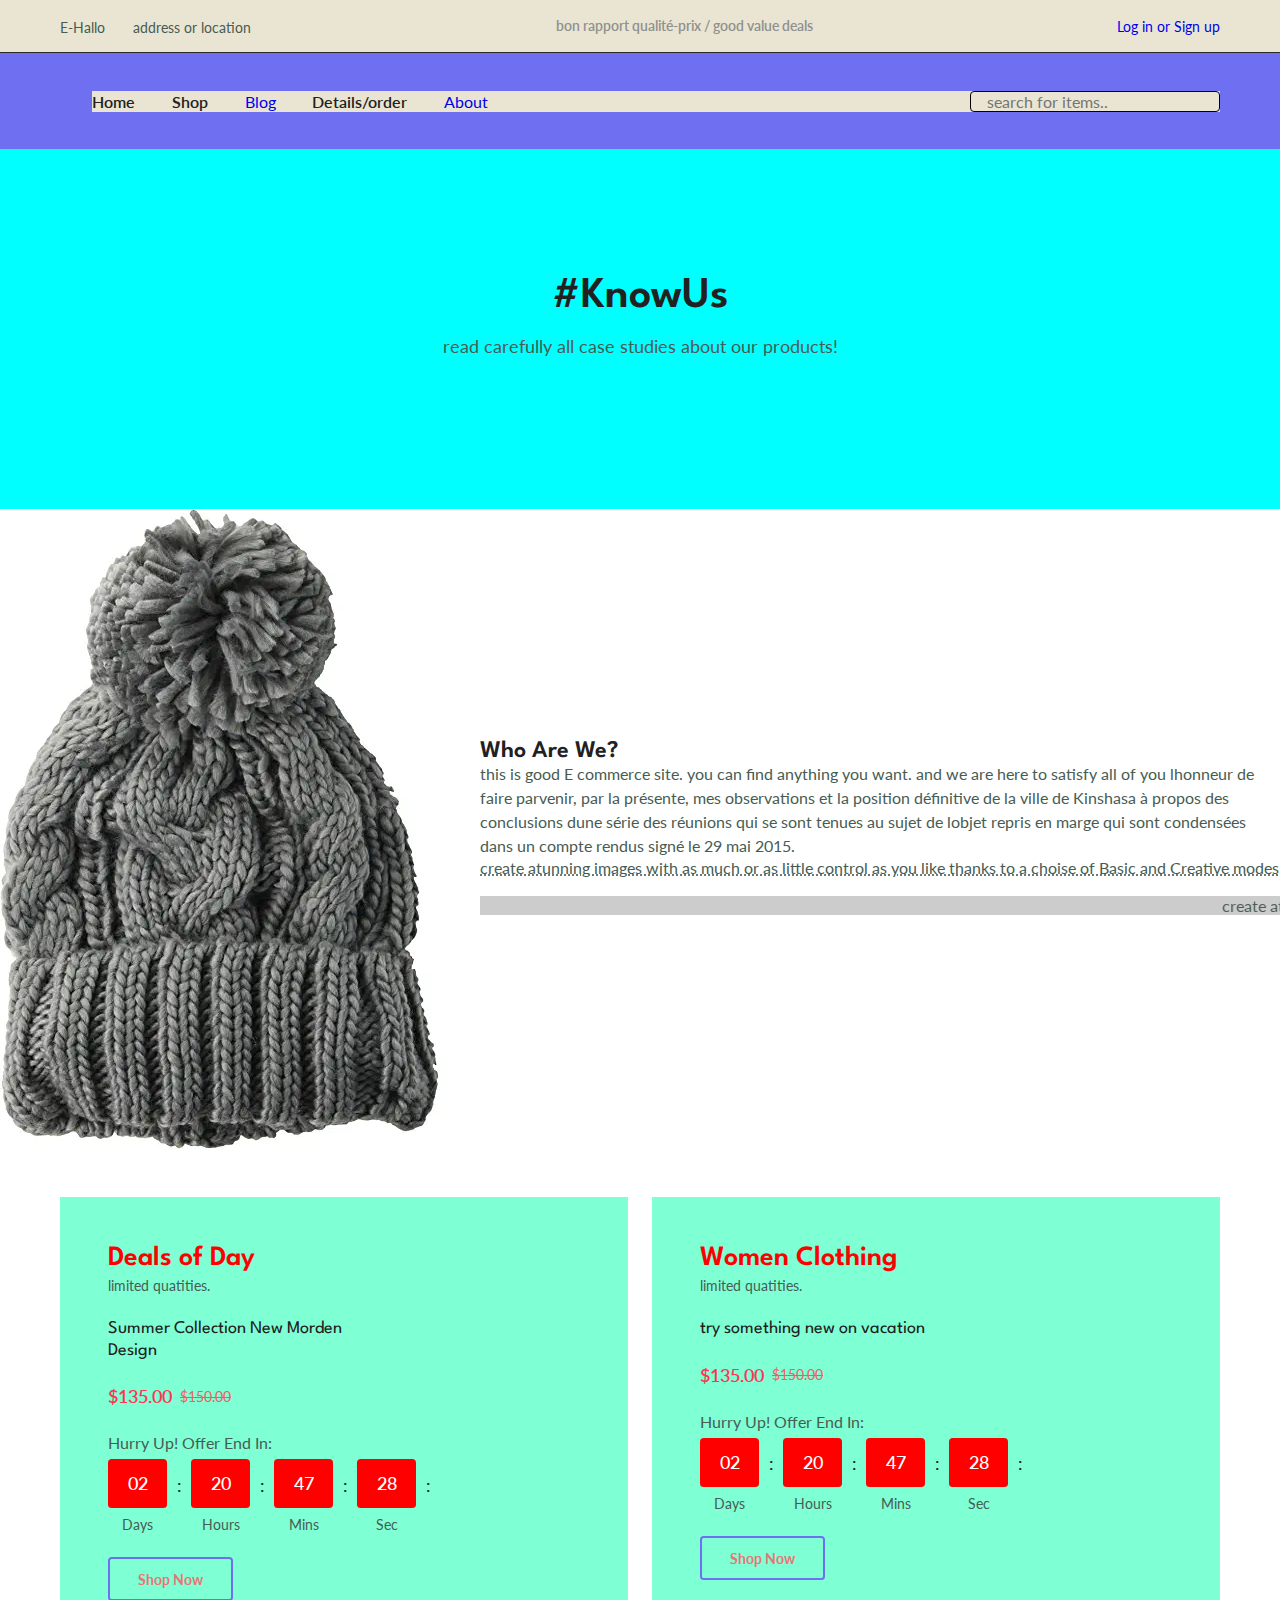
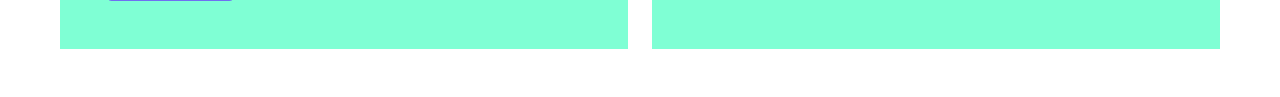
<file: about.html>
<!DOCTYPE html>
<html lang="en">
    <head>
        <meta charset="UTF-8" />
        <meta name="viewport" content="width=device-width, initial-scale=1.0" />

        <link rel="stylesheet" href= />

        <link 
          rel="stylesheet"
          href="https://cdn.jsdelivr.net/npm/swiper@11/swiper-bundle.min.css" 
        />

        <link rel="stylesheet" href="css\styles.css" />

        <title>E site </title>
    </head>
    <body>

        <header class="header">
            <div class="header__top">
                <div class=" header__container container">
                    <div class="header__hello">
                        <span>E-Hallo</span>

                        <span>address or location</span>
                    </div>
                    <p class="header__alert-news">
                        bon rapport qualité-prix / good value deals 
                    </p>

                    <a href="login-register.html" class="header__top-action">
                       Log in or Sign up
                    </a>
                </div>
            </div>

            <nav class="nav container">
                
                <div class="nav__menu" id="nav-menu">
                    <ul class="nav__list">
                        <li class="nav__item">
                            <a href="index.html" class="nav__link">Home</a>
                        </li>

                        <li class="nav__item">
                            <a href="shop.html" class="nav__link">Shop</a>
                        </li>

                        <li class="nav__item">
                            <a class="active" href="blog.html" class="nav__link">Blog</a>
                        </li>

                        <li class="nav__item">
                            <a href="siproduct.html" class="nav__link">Details/order</a>
                        </li>

                        <li class="nav__item">
                            <a class="active" href="about.html" class="nav__link">About</a>
                        </li>
                    </ul>

                    <div class="header__search">
                        <input
                        type="text"
                        placeholder="search for items.."
                        class="form__input"
                        />
                    </div>
                </div>
            </nav>
        </header>
        <main class="main">

            <section id="page-header" class="blog-header" >
                      
                <h1 class="home__title">#KnowUs
                </h1>
                <p class="home__description">
                    read carefully all case studies about our products!
                </p>
                    
                
            </section>

            <section id="about-head" class="section-p1">
                <img src="img\products\women-chunky-beanie-gray.webp" alt="">
                <div>
                    <h2>Who Are We?</h2>
                    <p>this is good E commerce site. you can find anything you want. and we are here to satisfy all of you
                        lhonneur de faire parvenir, par la présente, mes observations et la position définitive 
                        de la ville de Kinshasa à propos des conclusions dune série des réunions qui se sont tenues 
                        au sujet de lobjet repris en marge qui sont condensées  dans un compte rendus 
                        signé le 29 mai 2015.
                    </p>
                    <abbr title="">create atunning images with as much or as little control as you
                     like thanks to a choise of Basic and Creative modes
                    </abbr>

                    <br><br>

                    <marquee bgcolor="#ccc" loop="-1" scrollamount="5" width="100%">create atunning images with as much or as little control as you
                        like thanks to a choise of Basic and Creative modes</marquee>
                    
                </div>
            </section>

            <section class="deals section">
                <div class="deals__container container grid">
                    <div class="deals__item">
                        <div class="deals__group">
                            <h3 class="deals__brand">Deals of Day</h3>
                            <span class="deals__category">limited quatities.</span>
                        </div>

                        <h4 class="deals__title">Summer Collection New Morden Design</h4>

                        <div class="deals__price flex">
                            <span class="new__price ">$135.00</span>
                            <span class="old__price ">$150.00</span>
                        </div>

                        <div class="deals__group">
                            <p class="deals__countdown-text">Hurry Up! Offer End In:</p>

                            <div class="countdown">
                                <div class="countdown__amount">
                                    <p class="countdown__period">02</p>
                                    <span class="unit">Days</span>
                                </div>
                                <div class="countdown__amount">
                                    <p class="countdown__period">20</p>
                                    <span class="unit">Hours</span>
                                </div>
                                <div class="countdown__amount">
                                    <p class="countdown__period">47</p>
                                    <span class="unit">Mins</span>
                                </div>
                                <div class="countdown__amount">
                                    <p class="countdown__period">28</p>
                                    <span class="unit">Sec</span>
                                </div>
                            </div>
                        </div>

                        <div class="deals__btn">
                            <a href="details.html" class="btn btn--md">Shop Now</a>
                        </div>
                    </div>

                    <div class="deals__item">
                        <div class="deals__group">
                            <h3 class="deals__brand">Women Clothing</h3>
                            <span class="deals__category">limited quatities.</span>
                        </div>

                        <h4 class="deals__title">try something new on vacation</h4>

                        <div class="deals__price flex">
                            <span class="new__price ">$135.00</span>
                            <span class="old__price ">$150.00</span>
                        </div>

                        <div class="deals__group">
                            <p class="deals__countdown-text">Hurry Up! Offer End In:</p>

                            <div class="countdown">
                                <div class="countdown__amount">
                                    <p class="countdown__period">02</p>
                                    <span class="unit">Days</span>
                                </div>
                                <div class="countdown__amount">
                                    <p class="countdown__period">20</p>
                                    <span class="unit">Hours</span>
                                </div>
                                <div class="countdown__amount">
                                    <p class="countdown__period">47</p>
                                    <span class="unit">Mins</span>
                                </div>
                                <div class="countdown__amount">
                                    <p class="countdown__period">28</p>
                                    <span class="unit">Sec</span>
                                </div>
                            </div>
                        </div>

                        <div class="deals__btn">
                            <a href="details.html" class="btn btn--md">Shop Now</a>
                        </div>
                    </div>
                </div>
            </section>


            <section class="newsletter"></section>
        </main>

        <footer class="footer"></footer>

        <script src="https://cdn.jsdelivr.net/npm/swiper@11/swiper-bundle.min.js"></script>

        <script src="js\mains.js"></script>

    </body>
</html>
</file>
